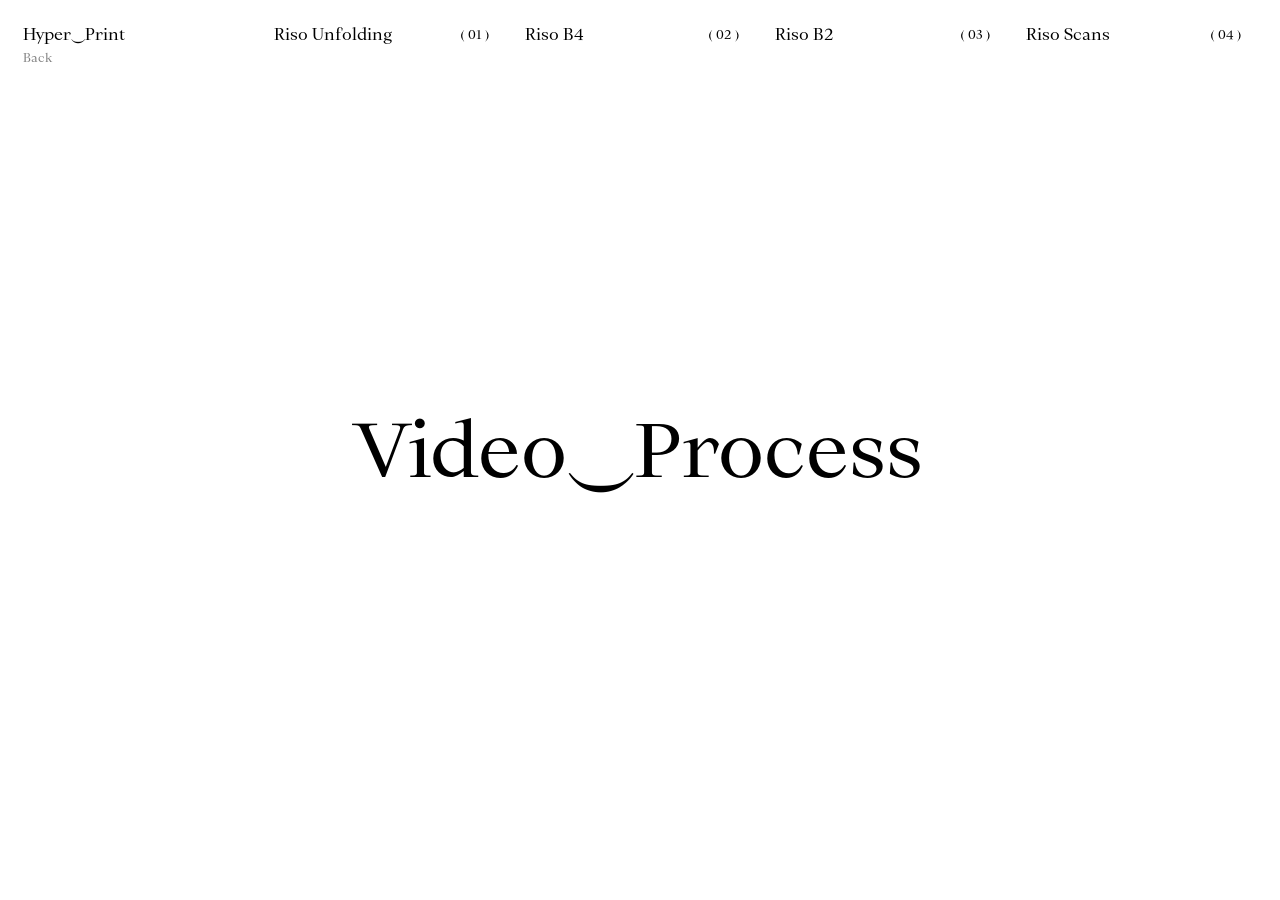
<file: subsites/process/process.html>
<!DOCTYPE html>
<html lang="en">
<head>
    <meta charset="UTF-8">
    <meta name="viewport" content="width=device-width, initial-scale=1.0">
    <title>Hyper⏝Print — Process</title>
    <link rel="stylesheet" href="../../fonts.css">
    <link rel="stylesheet" href="style.css">
</head>
<body>

    <div class="raster">

        <div class="contents">
            <h1><a href="../../index.html"><span>Hyper</span>⏝Print</a></h1>
            <!-- <p class="back">Process Videos</p> -->
            <p class="back"><a href="../../index.html">Back</a></p>
        </div>

        <div class="contents cell" data-video="../../files/process-videos/riso-unfolding.mp4">
            <h2>Riso <span>Unfolding</span></h2>
        </div>

          <div class="contents cell" data-video="../../files/process-videos/riso-b4.mp4">
            <h2>Riso <span>B4</span></h2>
        </div>


         <div class="contents cell" data-video="../../files/process-videos/riso-b2.mp4">
            <h2>Riso <span>B2</span></h2>
        </div>

    
          <div class="contents cell" data-video="../../files/process-videos/riso-scans.mp4">
            <h2>Riso <span>Scans</span></h2>
        </div>

    </div>

    <div id="video-container" class="video-container">
        <video id="process-video" loop></video>
    </div>

    <img id="fake-cursor" src="../../files/arrow_cursor.png" alt="">

    <div class="hover">
        <p><span id="placeholder">Video</span>⏝Process</p>
    </div>

    <script src="script.js"></script>

</body>
</html>
</file>
<file: fonts.css>
@font-face {
  font-family: "Ortica Linear Regular";
  src: url("./fonts/OrticaLinear-Regular.woff2");
}

@font-face {
  font-family: "Ortica Angular Bold";
  src: url("./fonts/OrticaAngular-Bold.woff2");
}
</file>
<file: subsites/process/style.css>
html {
    height: 100%;
    margin: 0;
    padding: 0;
    cursor: default;
}

body {
    height: 100%;
    padding: 1%;
    margin: 0;
    box-sizing: border-box;
    display: block;
}

.raster {
    display: grid;
    grid-template-columns: repeat(5, 1fr);
    grid-template-rows: auto;
    counter-reset: number 0;
}

.contents {
    margin: 0;
    padding: 10px;
    height: 21vh;
    display: block;
    position: relative;
    cursor: none;
    z-index: 600;
}

.cell {
    cursor: none;
    transition: background 0.1s;
}

.cell:hover {
    background: rgba(0, 0, 0, 0);
}

.cell.active {
    background: rgba(0, 0, 0, 0);
}

h1 {
    font-family: "Ortica Linear Regular";
    font-size: 16px;
    font-weight: normal;
    margin: 0;
}

h2 {
    font-family: "Ortica Linear Regular";
    font-size: 16px;
    font-weight: normal;
    margin: 0;
}

h2::after {
    counter-increment: number;
    content: "( " counter(number, decimal-leading-zero) " )";
    position: absolute;
    right: 25px;
    padding-top: 2.9px;
    font-size: 12.5px;
}

.back {
    font-family: "Ortica Linear Regular";
    font-size: 12px;
    font-weight: normal;
    margin: 0;
    padding-top: 2%;
    color: #818181;
}

a {
    all: unset;
    cursor: pointer;
}

#fake-cursor {
    position: fixed;
    pointer-events: none;
    z-index: 9999;
    width: 18px;
    transform: translate(-50%, -50%);
    display: none;
}

.hover {
    position: fixed;
    top: 50%;
    left: 50%;
    transform: translate(-50%, -50%);
    z-index: 1000;
    text-align: center;
    pointer-events: none;
}

.hover p {
    margin: 0;
    font-family: "Ortica Linear Regular";
    font-size: 76px;
}

/* Video container — hidden by default */
.video-container {
    position: fixed;
    z-index: 500;
    display: none;
    background: white;
}

.video-container.visible {
    display: flex;
    align-items: center;
    justify-content: center;
}

/* Vertical video: occupies right 2 columns (40% of screen) */
.video-container.vertical {
    right: 0;
    top: 0;
    height: 110vh;
    width: 30vw;
}

.video-container.vertical video {
    height: 100%;
    width: auto;
    max-width: 100%;
    display: block;
}

/* Horizontal video: occupies middle-bottom (columns 2–4, bottom of screen) */
.video-container.horizontal {
    bottom: 0;
    left: 20vw;
    width: 60vw;
}

.video-container.horizontal video {
    width: 100%;
    height: auto;
    max-height: 80vh;
    display: block;
}
</file>
